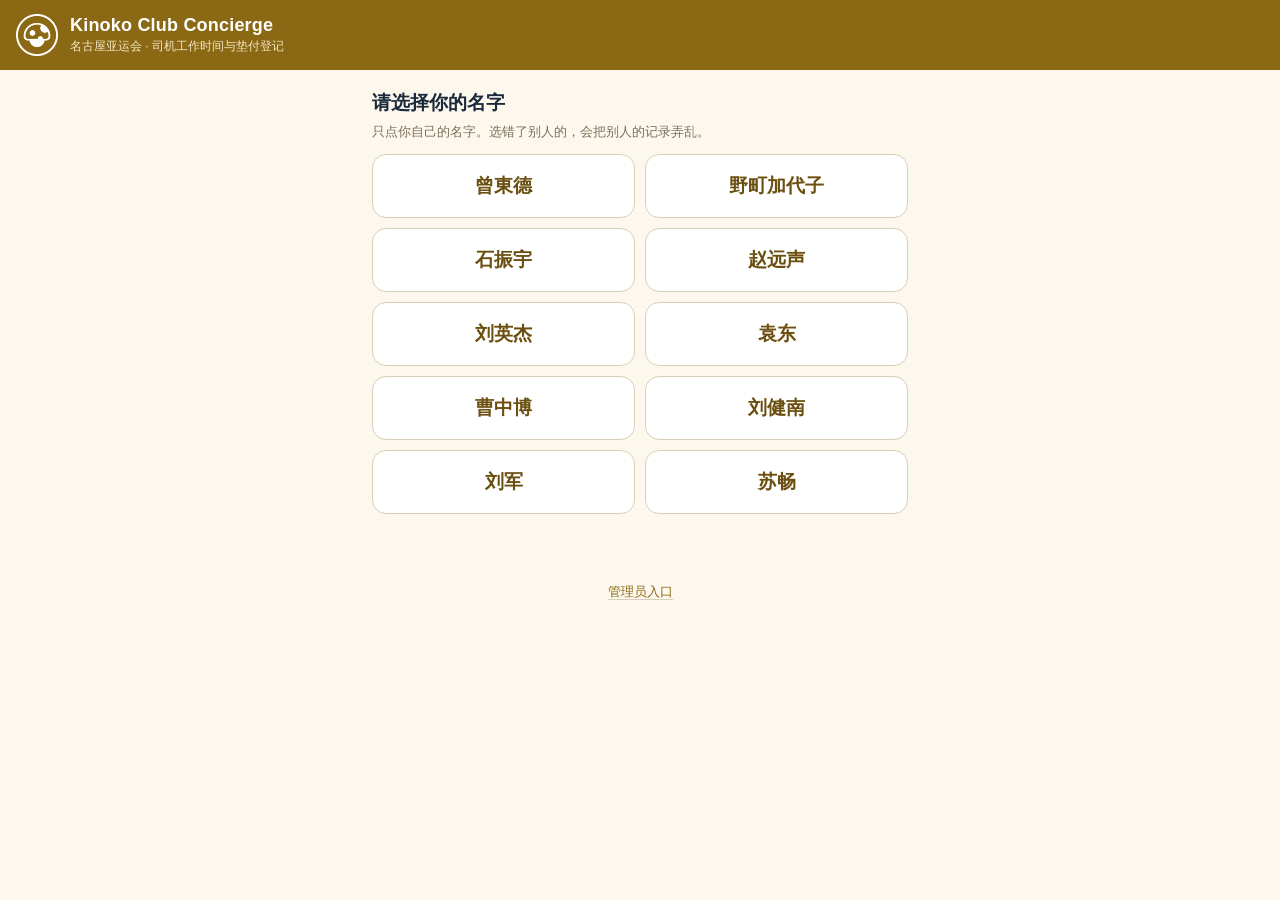
<file: driver-log/index.html>
<!doctype html>
<html lang="zh-CN">
<head>
<meta charset="utf-8">
<meta name="viewport" content="width=device-width,initial-scale=1,viewport-fit=cover">
<meta name="theme-color" content="#8B6914">
<meta name="referrer" content="no-referrer">
<meta name="robots" content="noindex,nofollow">
<link rel="icon" href="./logo-gold.png">
<link rel="apple-touch-icon" href="./logo-gold.png">
<title>Kinoko Club Concierge · 司机工作时间与垫付登记</title>
<link rel="stylesheet" href="./app.css?v=1790960239">
<script src="./app.js?v=1790988371" defer></script>
</head>
<body>
<header class="top"><img class="logo" src="./logo-white.png" alt=""><div class="ttl"><b>Kinoko Club Concierge</b><small>名古屋亚运会 · 司机工作时间与垫付登记</small></div></header>
<main id="app"><p class="center muted">加载中…</p></main>
<div id="toast" class="toast" hidden></div>
</body>
</html>
</file>
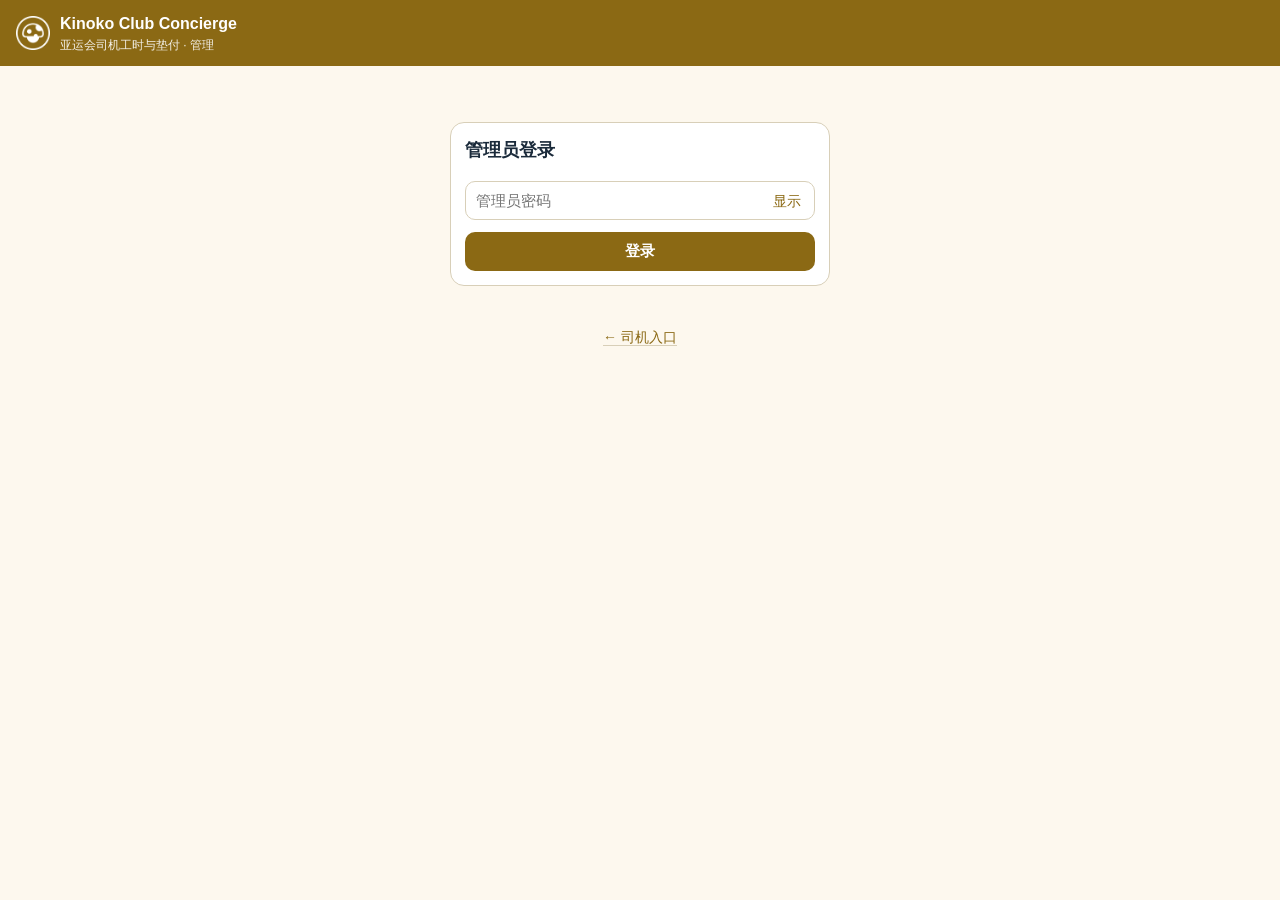
<file: driver-log/admin-pc.html>
<!doctype html>
<html lang="zh-CN"><head><meta charset="utf-8"><meta name="viewport" content="width=device-width,initial-scale=1"><meta name="robots" content="noindex,nofollow">
<title>Kinoko Club Concierge · 管理</title>
<link rel="icon" href="logo-gold.png">
<style>
:root{--ink:#1a2a3a;--gold:#8B6914;--dark:#6b4f10;--line:#d8cfb8;--bg:#FDF8EE;--soft:#efe3cc;--bad:#c0392b;--ok:#2e7d4f}
*{box-sizing:border-box}body{margin:0;background:var(--bg);color:var(--ink);font:15px/1.5 -apple-system,"PingFang SC","Microsoft YaHei",sans-serif}
header{background:var(--gold);color:#fff;padding:12px 18px 12px 16px;display:flex;align-items:center;gap:10px;position:sticky;top:0;z-index:5}
header img{width:34px;height:34px}header b{font-size:16px}header small{display:block;opacity:.85;font-size:12px}header .sp{flex:1}
header .pill{display:inline-block;margin-right:6px;background:transparent;color:#fff;border:1px solid rgba(255,255,255,.65);border-radius:999px;padding:4px 12px;font-size:13px;line-height:1.4;text-decoration:none;margin-left:8px;cursor:pointer;white-space:nowrap}header .pill[hidden]{display:none}header .pill:active{background:rgba(255,255,255,.2)}header small{opacity:.9}
main{max-width:980px;margin:0 auto;padding:16px}
.card{background:#fff;border:1px solid var(--line);border-radius:14px;padding:14px;margin-bottom:12px}
button.btn{background:var(--gold);color:#fff;border:0;border-radius:10px;padding:10px 16px;font-size:15px;font-weight:600;cursor:pointer}
button.btn.ghost{background:#fff;color:var(--gold);border:1px solid var(--gold)}button.btn:disabled{opacity:.5}
button.sm{padding:5px 10px;font-size:13px;border-radius:8px;border:1px solid var(--line);background:#fff;cursor:pointer}
input{padding:10px;border:1px solid var(--line);border-radius:10px;font-size:15px;width:100%}
table{width:100%;border-collapse:collapse}th,td{padding:9px 8px;border-bottom:1px solid #eee;text-align:left;vertical-align:top;font-size:14px}
th{background:var(--soft);font-size:13px}tr.click{cursor:pointer}tr.tot td{background:var(--soft);border-top:2px solid var(--line)}table.ov td{padding:9px 6px}main{overflow-x:hidden}tr.click:hover{background:#faf3e3}
.tag{display:inline-block;padding:2px 9px;border-radius:999px;font-size:12px;background:var(--soft);color:var(--dark)}
.tag.ok{background:#e3f3e9;color:var(--ok)}.tag.bad{background:#fbe5e1;color:var(--bad)}.tag.warn{background:#fbeee0;color:#b26a1b}
.muted{color:#7a7a7a;font-size:13px}.row{display:flex;gap:8px;flex-wrap:wrap;align-items:center}
.thumbs{display:flex;gap:8px;flex-wrap:wrap}.thumbs a{display:block;border:1px solid var(--line);border-radius:8px;padding:2px;background:#fff}
.thumbs img{height:90px;display:block;border-radius:6px}
#toast{position:fixed;left:50%;bottom:28px;transform:translateX(-50%);background:#6b4f10;color:#fdf8ee;padding:9px 18px;border-radius:999px;font-size:14px;box-shadow:0 6px 18px rgba(60,40,5,.28);display:none;z-index:9}
#view{position:fixed;inset:0;background:rgba(0,0,0,.85);display:none;z-index:10;align-items:center;justify-content:center;padding:16px}#view img{max-width:100%;max-height:100%}
@media(max-width:640px){th:nth-child(n+5),td:nth-child(n+5){display:none}}
</style></head><body>
<header><img src="logo-white.png" alt=""><div><b>Kinoko Club Concierge</b><small>亚运会司机工时与垫付 · 管理</small></div><span class="sp"></span><button id="out" class="pill" hidden>退出</button></header>
<main id="app"></main><div id="toast"></div><div id="view"><img alt=""></div>
<script>
const API='https://cola-dispatch.marswave-543.workers.dev/app-b619b1/';
const $=(q,r=document)=>r.querySelector(q);let tok=sessionStorage.getItem('kd-admin'),data=null;
const esc=s=>String(s??'').replace(/[&<>"]/g,c=>({'&':'&amp;','<':'&lt;','>':'&gt;','"':'&quot;'}[c]));
const toast=m=>{const t=$('#toast');t.textContent=m;t.style.display='block';clearTimeout(t._t);t._t=setTimeout(()=>t.style.display='none',2800)};
async function api(p,o={}){const r=await fetch(API+p.replace(/^\//,''),{...o,headers:{...(o.headers||{}),...(tok?{Authorization:'Bearer '+tok}:{})}});
 if(o.raw){if(!r.ok)throw new Error('下载失败 '+r.status);return r}
 const j=await r.json().catch(()=>({}));if(!r.ok||j.ok===false){if(r.status===401&&tok){sessionStorage.removeItem('kd-admin');tok=null}throw new Error(j.error||('错误 '+r.status))}return j}
const hm=m=>m==null?'--':`${Math.floor(m/60)}小时${m%60}分钟`;
const fmt=iso=>{if(!iso)return'';const d=new Date(new Date(iso).getTime()+9*36e5);return `${d.getUTCMonth()+1}月${d.getUTCDate()}日 ${String(d.getUTCHours()).padStart(2,'0')}:${String(d.getUTCMinutes()).padStart(2,'0')}`};
const wk='日一二三四五六',lab=d=>{const x=new Date(d+'T00:00:00Z');return `${x.getUTCMonth()+1}月${x.getUTCDate()}日 周${wk[x.getUTCDay()]}`};
function loginView(msg){$('#out').hidden=true;$('#app').innerHTML=`<div class="card" style="max-width:380px;margin:40px auto"><h3 style="margin-top:0">管理员登录</h3><p class="muted">${esc(msg||'')}</p><div style="position:relative"><input id="pw" type="password" placeholder="管理员密码" autocomplete="off" autocapitalize="none" autocorrect="off" spellcheck="false" style="padding-right:64px"><button type="button" id="eye" style="position:absolute;right:6px;top:6px;border:0;background:none;color:#8B6914;font-size:14px;padding:6px 8px">显示</button></div><div style="height:12px"></div><button class="btn" id="go" style="width:100%">登录</button></div><p style="text-align:center;margin:18px 0"><a href="./" style="color:#8B6914;font-size:14px;text-decoration:none;border-bottom:1px solid #d8cfb8">← 司机入口</a></p>`;
 const go=async()=>{const b=$('#go');b.disabled=true;b.textContent='登录中，请稍候…';try{const r=await api('/api/login',{method:'POST',headers:{'Content-Type':'application/json'},body:JSON.stringify({password:PW.trim()})});tok=r.token;sessionStorage.setItem('kd-admin',tok);$('#app').innerHTML='<div class="card" style="max-width:380px;margin:40px auto"><p>登录成功，正在加载数据…</p></div>';home()}catch(e){b.disabled=false;b.textContent='登录';toast(e.message+'（已输入 '+PW.trim().length+' 位）')}};
 let PW='',shown=false;const pw=$('#pw'),DOT='●';
const paint=c=>{pw.value=shown?PW:DOT.repeat(PW.length);if(c!=null)try{pw.setSelectionRange(c,c)}catch(_){}};
let comp=false;pw.addEventListener('compositionstart',()=>comp=true);pw.addEventListener('compositionend',()=>{comp=false;sync()});
const DESK=true;
if(DESK){pw.type='password';pw.removeAttribute('inputmode');pw.autocomplete='current-password'}
function sync(){if(DESK){PW=pw.value;return}if(comp)return;const cur=pw.value,c=pw.selectionStart??cur.length;
 if(shown){PW=cur;return}
 const k=[...cur.slice(0,c)].filter(x=>x!==DOT).length,typed=[...cur.slice(0,c)].filter(x=>x!==DOT).join(''),rest=[...cur.slice(c)].filter(x=>x!==DOT).join('');
 const r=PW.length+typed.length-cur.length,pos=c-typed.length;
 PW=PW.slice(0,Math.max(0,pos))+typed+rest+PW.slice(Math.max(0,pos)+Math.max(0,r));
 paint(pos+typed.length)}
pw.addEventListener('input',sync);
$('#eye').onpointerdown=e=>e.preventDefault();$('#eye').onclick=()=>{shown=!shown;if(DESK){pw.type=shown?'text':'password'}else paint(PW.length);$('#eye').textContent=shown?'隐藏':'显示'};$('#go').onclick=go;$('#pw').onkeydown=e=>e.key==='Enter'&&go()}
async function home(){
 if(!tok)return loginView();$('#out').hidden=false;
 try{data=await api('/api/admin/overview')}catch(e){return loginView(e.message)}
 const ds=data.drivers.filter(d=>d.id!=='driver-99'||location.hash.includes('test'));
 const sub=ds.filter(d=>d.submittedAt).length;
 $('#app').innerHTML=`<div class="card"><div style="display:flex;align-items:center;justify-content:space-between;gap:8px;margin-bottom:10px"><b style="font-size:17px">提交进度：${sub} / ${ds.length} 人已提交</b><span style="display:flex;gap:6px"><button id="pins" style="border:1px solid var(--gold);background:#fff;color:var(--gold);border-radius:999px;padding:4px 14px;font-size:13px;cursor:pointer;white-space:nowrap">司机密码</button><button id="refresh" style="border:1px solid var(--gold);background:#fff;color:var(--gold);border-radius:999px;padding:4px 14px;font-size:13px;cursor:pointer;white-space:nowrap">刷新</button></span></div><div class="row">
  <button class="btn ghost" id="csv">导出工时明细</button><button class="btn ghost" id="csv2">导出垫付明细</button><button class="btn" id="zip">下载全部原件 (ZIP)</button></div><div class="muted" id="zipmsg" style="margin-top:6px">原件按“司机名/工作签字表”“司机名/垫付票据”分文件夹。</div></div>
 <div class="card" style="padding:0;overflow:auto"><table class="ov"><tr><th>司机</th><th>提交</th><th>累计超时</th><th>累计垫付金额</th></tr>
 ${ds.map(d=>`<tr class="click" data-id="${d.id}"><td><b>${esc(d.name)}</b><div class="muted">${esc(d.group)}</div></td><td>${d.submittedAt?`<span class="tag ok">已提交</span>`:'<span class="tag warn">未提交</span>'}</td>
  <td>${hm(d.overtimeMinutes)}</td>
  <td>¥${d.amountYen.toLocaleString()}<div class="muted">${d.expenseCount} 笔</div></td></tr>`).join('')}
 <tr class="tot"><td><b>总计</b></td><td>${sub} / ${ds.length}</td><td><b>${hm(ds.reduce((s,d)=>s+d.overtimeMinutes,0))}</b></td><td><b>¥${ds.reduce((s,d)=>s+d.amountYen,0).toLocaleString()}</b><div class="muted">${ds.reduce((s,d)=>s+d.expenseCount,0)} 笔</div></td></tr></table></div>`;
 document.querySelectorAll('tr.click').forEach(r=>r.onclick=()=>detail(r.dataset.id));

 const stz={draft:'已填写',needs_fix:'退回修改',approved:'已确认'};
 const cell=v=>{let s=v==null?'':String(v);if(/^[\s]*[=+\-@]/.test(s))s="'"+s;return '"'+s.replace(/"/g,'""')+'"'};
 const dl=(rows,name)=>save(new Blob(['\uFEFF'+rows.map(r=>r.map(cell).join(',')).join('\r\n')+'\r\n'],{type:'text/csv;charset=utf-8'}),name);
 const cmp=(x,y)=>x.driverId===y.driverId?x.date.localeCompare(y.date):x.driverId.localeCompare(y.driverId);
 const real=r=>r.driverId!=='driver-99'||location.hash.includes('test');
 $('#csv').onclick=async()=>{try{const r=(await api('/api/entries')).records.filter(real);
  const head=['日期','出库时间','归库时间','是否跨天','工作时长','超时时长','工作分钟数','超时分钟数','备注','核对状态','信息是否完整'];
  const sheets=ds.map(d=>{const L=r.filter(e=>e.driverId===d.id).sort((x,y)=>x.date.localeCompare(y.date));
   const rows=L.map(e=>[lab(e.date),e.startTime||'',e.endTime||'',e.nextDay?'是':'否',e.minutes==null?'':hm(e.minutes),e.overtimeMinutes==null?'':hm(e.overtimeMinutes),e.minutes==null?'':e.minutes,e.overtimeMinutes==null?'':e.overtimeMinutes,e.note,stz[e.status]||e.status,(!e.startTime&&!e.endTime&&/^休息/.test(e.note||''))?'休息（无需填写）':e.incomplete?'缺'+(e.missing||[]).map(m=>m==='startTime'?'出库时间':'归库时间').join('、'):'完整']);
   const tm=L.reduce((s,e)=>s+(e.minutes||0),0),to=L.reduce((s,e)=>s+(e.overtimeMinutes||0),0);
   return{name:d.name,head,rows,total:['合计（'+L.length+' 天）','','','',hm(tm),hm(to),tm,to,'','','']}});
  save(buildXlsx(sheets),'司机工时明细.xlsx')}catch(e){toast(e.message)}};
 $('#csv2').onclick=async()=>{try{const r=(await api('/api/expenses')).records.filter(real);
  const head=['发生日期','费用类型','用途/地点','垫付金额（日元）','备注','票据张数','票据文件名','核对状态','票据是否齐全'];
  const sheets=ds.map(d=>{const L=r.filter(e=>e.driverId===d.id).sort((x,y)=>x.date.localeCompare(y.date));
   const rows=L.map(x=>[lab(x.date),x.category,x.description,x.amountYen,x.note,(x.attachments||[]).length,(x.attachments||[]).map(f=>f.name).join('；'),stz[x.status]||x.status,x.incomplete?'缺票据':'齐全']);
   return{name:d.name,head,rows,total:['合计（'+L.length+' 笔）','','',L.reduce((s,x)=>s+x.amountYen,0),'',L.reduce((s,x)=>s+(x.attachments||[]).length,0),'','',''],yenCols:[3]}});
  save(buildXlsx(sheets),'司机垫付明细.xlsx')}catch(e){toast(e.message)}};
 $('#refresh').onclick=()=>home();$('#pins').onclick=pinsView;
 $('#zip').onclick=makeZip}
function save(blob,name){const a=document.createElement('a');a.href=URL.createObjectURL(blob);a.download=name;a.click();setTimeout(()=>URL.revokeObjectURL(a.href),4000)}
async function blobUrl(id){const r=await api('/api/files/'+id,{raw:true});return URL.createObjectURL(await r.blob())}
async function pinsView(){
 $('#app').innerHTML='<p class="muted">加载中…</p>';
 let r;try{r=await api('/api/admin/pins')}catch(e){toast(e.message);return home()}
 const list=r.pins.filter(p=>p.id!=='driver-99'||location.hash.includes('test'));
 $('#app').innerHTML=`<div class="row" style="margin-bottom:10px"><button class="sm" id="back">← 返回</button><b style="font-size:18px">司机密码</b></div><div class="card"><div class="muted" style="margin-bottom:6px">司机选自己名字后，要输入下面对应的 4 位数字。请单独告诉每位司机，不要发群里。</div><table><tr><th>司机</th><th>密码</th><th></th></tr>${list.map(p=>`<tr><td><b>${esc(p.name)}</b><div class="muted">${esc(p.group)}</div></td><td style="font-size:20px;letter-spacing:3px;font-weight:700" data-pin="${p.id}">${esc(p.pin||'')}</td><td><button class="sm" data-rp="${p.id}">换一个</button></td></tr>`).join('')}</table></div>`;
 $('#back').onclick=home;
 document.querySelectorAll('[data-rp]').forEach(b=>b.onclick=async()=>{if(!confirm('换一个新密码？该司机旧密码立即作废（已登录的手机不受影响）。'))return;try{const x=await api('/api/admin/pins/reset',{method:'POST',headers:{'Content-Type':'application/json'},body:JSON.stringify({driverId:b.dataset.rp})});document.querySelector(`[data-pin="${b.dataset.rp}"]`).textContent=x.pin;toast('已更换')}catch(e){toast(e.message)}})}
async function detail(id){
 const d=data.drivers.find(x=>x.id===id);$('#app').innerHTML='<p class="muted">加载中…</p>';
 const [en,ex,sh]=await Promise.all([api('/api/entries'),api('/api/expenses'),api('/api/sheets?driverId='+id)]);
 const E=new Map(en.records.filter(r=>r.driverId===id).map(r=>[r.date,r])),X=ex.records.filter(r=>r.driverId===id).sort((a,b)=>a.date.localeCompare(b.date));
 $('#app').innerHTML=`<div class="row" style="margin-bottom:10px"><button class="sm" id="back">← 返回</button><b style="font-size:18px">${esc(d.name)}</b>${d.submittedAt?`<span class="tag ok">已提交 ${fmt(d.submittedAt)}</span>`:'<span class="tag warn">未提交</span>'}${d.submittedAt?'<button class="sm" id="rst" style="margin-left:auto">重置提交（允许司机修改）</button>':''}</div>
 <div class="card"><b>每日工时</b><div class="muted">累计 ${hm(d.minutes)} · 超时 ${hm(d.overtimeMinutes)}</div><table><tr><th>日期</th><th>出库 → 归库</th><th>状态</th></tr>
 ${data.days.map(day=>{const e=E.get(day);return e?`<tr><td>${lab(day)}</td><td>${e.startTime||'--'} → ${e.endTime||'--'}${e.nextDay?'（次日）':''}<div class="muted">${e.minutes==null?'':hm(e.minutes)}${e.overtimeMinutes?' · 超时 '+hm(e.overtimeMinutes):''}</div>${e.note?`<div class="muted">${esc(e.note)}</div>`:''}</td>
  <td>${e.status==='needs_fix'?'<span class="tag bad">已退回</span>':e.status==='approved'?'<span class="tag ok">已确认</span>':''}<div class="muted">${esc(e.reviewComment)}</div>
  ${e.status!=='approved'?`<button class="sm" data-rv="entry:${e.id}:needs_fix">退回修改</button> `:''}${e.status!=='approved'&&e.startTime&&e.endTime?`<button class="sm" data-rv="entry:${e.id}:approved">确认</button>`:''}</td></tr>`
  :`<tr><td>${lab(day)}</td><td colspan="2" class="muted">未填</td></tr>`}).join('')}</table></div>
 <div class="card"><b>工时签字凭证照片（${sh.sheets.length} 张）</b><div class="thumbs" id="sheets" style="margin-top:8px"></div></div>
 <div class="card"><b>垫付明细（${X.length} 笔 · ¥${X.reduce((a,x)=>a+x.amountYen,0).toLocaleString()}）</b>
 ${X.length?X.map(x=>`<div style="padding:10px 0;border-top:1px solid #eee"><div class="row"><b>¥${x.amountYen.toLocaleString()}</b><span>${esc(x.category)}</span><span class="muted">${lab(x.date)} · ${esc(x.description)}</span>
  ${x.incomplete?'<span class="tag warn">缺票据</span>':''}${x.status==='needs_fix'?'<span class="tag bad">已退回</span>':''}${x.status==='approved'?'<span class="tag ok">已确认</span>':''}
  ${x.status!=='approved'?`<button class="sm" data-rv="expense:${x.id}:needs_fix">退回修改</button>`:''}${x.status!=='approved'&&!x.incomplete?`<button class="sm" data-rv="expense:${x.id}:approved">确认</button>`:''}</div>
  <div class="muted">${esc(x.reviewComment)}</div><div class="thumbs" data-x="${x.id}" style="margin-top:6px"></div></div>`).join(''):'<p class="muted">没有垫付记录</p>'}</div>`;
 $('#back').onclick=home;if($('#rst'))$('#rst').onclick=async()=>{if(!confirm('重置后，'+d.name+' 的“已提交”状态会取消，可以重新修改并再次提交。确定吗？'))return;try{await api('/api/admin/submissions/reset',{method:'POST',headers:{'Content-Type':'application/json'},body:JSON.stringify({driverId:id})});toast('已重置');await home();detail(id)}catch(e){toast(e.message)}};
 sh.sheets.forEach(async f=>{try{const u=await blobUrl(f.id);$('#sheets').insertAdjacentHTML('beforeend',`<a href="#" data-u="${u}"><img src="${u}"></a>`)}catch{}});
 X.forEach(x=>x.attachments.forEach(async f=>{try{const u=await blobUrl(f.id);$(`[data-x="${x.id}"]`).insertAdjacentHTML('beforeend',`<a href="#" data-u="${u}"><img src="${u}"></a>`)}catch{}}));
 document.onclick=e=>{const a=e.target.closest('a[data-u]');if(a){e.preventDefault();$('#view img').src=a.dataset.u;$('#view').style.display='flex'}};
 document.querySelectorAll('[data-rv]').forEach(b=>b.onclick=async()=>{const [type,rid,status]=b.dataset.rv.split(':');let comment='';
  if(status==='needs_fix'){comment=prompt('退回原因（司机会看到）：');if(!comment)return}
  try{await api('/api/review',{method:'POST',headers:{'Content-Type':'application/json'},body:JSON.stringify({type,id:rid,status,comment})});toast('已处理');await home();detail(id)}catch(e){toast(e.message)}})}
$('#view').onclick=()=>$('#view').style.display='none';
// ---- 本地打包 ZIP（不压缩，按司机名分文件夹）----
const CRC=(()=>{const t=new Uint32Array(256);for(let n=0;n<256;n++){let c=n;for(let k=0;k<8;k++)c=c&1?0xEDB88320^(c>>>1):c>>>1;t[n]=c>>>0}return t})();
const crc32=b=>{let c=~0;for(let i=0;i<b.length;i++)c=CRC[(c^b[i])&255]^(c>>>8);return(~c)>>>0};

function buildXlsx(sheets){
 const X=s=>String(s==null?'':s).replace(/[&<>"]/g,c=>({'&':'&amp;','<':'&lt;','>':'&gt;','"':'&quot;'}[c])).replace(/[\x00-\x08\x0b\x0c\x0e-\x1f]/g,'');
 const col=i=>{let s='';i++;while(i>0){const m=(i-1)%26;s=String.fromCharCode(65+m)+s;i=Math.floor((i-1)/26)}return s};
 const cell=(v,r,c,st)=>{const ref=col(c)+(r+1);if(typeof v==='number')return `<c r="${ref}" s="${st}"><v>${v}</v></c>`;return `<c r="${ref}" s="${st}" t="inlineStr"><is><t xml:space="preserve">${X(v)}</t></is></c>`};
 const names=[];const files=[];
 const used=new Set();
 sheets.forEach((sh,k)=>{let nm=sh.name.replace(/[\[\]:*?\/\\]/g,'').slice(0,31)||('Sheet'+(k+1));while(used.has(nm))nm=nm.slice(0,28)+'_'+k;used.add(nm);names.push(nm);
  const n=sh.head.length;const widths=sh.head.map((h,i)=>{let w=Math.max(h.length*2.2,10);for(const r of sh.rows.concat([sh.total]))w=Math.max(w,Math.min(40,String(r[i]==null?'':r[i]).length*1.9+2));return Math.round(w)});
  let rows=`<row r="1" ht="24" customHeight="1">${sh.head.map((h,c)=>cell(h,0,c,1)).join('')}</row>`;
  sh.rows.forEach((r,ri)=>{rows+=`<row r="${ri+2}">${r.map((v,c)=>cell(v,ri+1,c,(sh.yenCols||[]).includes(c)?3:0)).join('')}</row>`});
  const tr=sh.rows.length+2;rows+=`<row r="${tr}">${sh.total.map((v,c)=>cell(v,tr-1,c,(sh.yenCols||[]).includes(c)?4:2)).join('')}</row>`;
  const xml=`<?xml version="1.0" encoding="UTF-8" standalone="yes"?><worksheet xmlns="http://schemas.openxmlformats.org/spreadsheetml/2006/main"><sheetViews><sheetView workbookViewId="0"${k===0?' tabSelected="1"':''}><pane ySplit="1" topLeftCell="A2" activePane="bottomLeft" state="frozen"/></sheetView></sheetViews><sheetFormatPr defaultRowHeight="20"/><cols>${widths.map((w,i)=>`<col min="${i+1}" max="${i+1}" width="${w}" customWidth="1"/>`).join('')}</cols><sheetData>${rows}</sheetData></worksheet>`;
  files.push({name:`xl/worksheets/sheet${k+1}.xml`,data:new TextEncoder().encode(xml)})});
 const E=s=>new TextEncoder().encode(s);const H='<?xml version="1.0" encoding="UTF-8" standalone="yes"?>';
 const ns='http://schemas.openxmlformats.org/spreadsheetml/2006/main',rn='http://schemas.openxmlformats.org/officeDocument/2006/relationships';
 const bd='<border><left style="thin"><color rgb="FFBFBFBF"/></left><right style="thin"><color rgb="FFBFBFBF"/></right><top style="thin"><color rgb="FFBFBFBF"/></top><bottom style="thin"><color rgb="FFBFBFBF"/></bottom><diagonal/></border>';
 const al='<alignment horizontal="center" vertical="center" wrapText="1"/>';
 const styles=`${H}<styleSheet xmlns="${ns}"><numFmts count="1"><numFmt numFmtId="164" formatCode="&quot;¥&quot;#,##0"/></numFmts><fonts count="3"><font><sz val="11"/><name val="微软雅黑"/></font><font><b/><sz val="11"/><color rgb="FFFFFFFF"/><name val="微软雅黑"/></font><font><b/><sz val="11"/><name val="微软雅黑"/></font></fonts><fills count="4"><fill><patternFill patternType="none"/></fill><fill><patternFill patternType="gray125"/></fill><fill><patternFill patternType="solid"><fgColor rgb="FF4472C4"/><bgColor indexed="64"/></patternFill></fill><fill><patternFill patternType="solid"><fgColor rgb="FFD9E2F3"/><bgColor indexed="64"/></patternFill></fill></fills><borders count="2"><border><left/><right/><top/><bottom/><diagonal/></border>${bd}</borders><cellStyleXfs count="1"><xf numFmtId="0" fontId="0" fillId="0" borderId="0"/></cellStyleXfs><cellXfs count="5"><xf numFmtId="0" fontId="0" fillId="0" borderId="1" xfId="0" applyBorder="1" applyAlignment="1">${al}</xf><xf numFmtId="0" fontId="1" fillId="2" borderId="1" xfId="0" applyFont="1" applyFill="1" applyBorder="1" applyAlignment="1">${al}</xf><xf numFmtId="0" fontId="2" fillId="3" borderId="1" xfId="0" applyFont="1" applyFill="1" applyBorder="1" applyAlignment="1">${al}</xf><xf numFmtId="164" fontId="0" fillId="0" borderId="1" xfId="0" applyNumberFormat="1" applyBorder="1" applyAlignment="1">${al}</xf><xf numFmtId="164" fontId="2" fillId="3" borderId="1" xfId="0" applyNumberFormat="1" applyFont="1" applyFill="1" applyBorder="1" applyAlignment="1">${al}</xf></cellXfs></styleSheet>`;
 files.push({name:'[Content_Types].xml',data:E(`${H}<Types xmlns="http://schemas.openxmlformats.org/package/2006/content-types"><Default Extension="rels" ContentType="application/vnd.openxmlformats-package.relationships+xml"/><Default Extension="xml" ContentType="application/xml"/><Override PartName="/xl/workbook.xml" ContentType="application/vnd.openxmlformats-officedocument.spreadsheetml.sheet.main+xml"/><Override PartName="/xl/styles.xml" ContentType="application/vnd.openxmlformats-officedocument.spreadsheetml.styles+xml"/>${names.map((_,i)=>`<Override PartName="/xl/worksheets/sheet${i+1}.xml" ContentType="application/vnd.openxmlformats-officedocument.spreadsheetml.worksheet+xml"/>`).join('')}</Types>`)});
 files.push({name:'_rels/.rels',data:E(`${H}<Relationships xmlns="http://schemas.openxmlformats.org/package/2006/relationships"><Relationship Id="rId1" Type="${rn}/officeDocument" Target="xl/workbook.xml"/></Relationships>`)});
 files.push({name:'xl/workbook.xml',data:E(`${H}<workbook xmlns="${ns}" xmlns:r="${rn}"><sheets>${names.map((n,i)=>`<sheet name="${X(n)}" sheetId="${i+1}" r:id="rId${i+1}"/>`).join('')}</sheets></workbook>`)});
 files.push({name:'xl/_rels/workbook.xml.rels',data:E(`${H}<Relationships xmlns="http://schemas.openxmlformats.org/package/2006/relationships">${names.map((_,i)=>`<Relationship Id="rId${i+1}" Type="${rn}/worksheet" Target="worksheets/sheet${i+1}.xml"/>`).join('')}<Relationship Id="rId${names.length+1}" Type="${rn}/styles" Target="styles.xml"/></Relationships>`)});
 files.push({name:'xl/styles.xml',data:E(styles)});
 const z=buildZip(files);return z instanceof Blob?new Blob([z],{type:'application/vnd.openxmlformats-officedocument.spreadsheetml.sheet'}):z}
function buildZip(files){const enc=new TextEncoder(),parts=[],cen=[];let off=0;
 for(const f of files){const nm=enc.encode(f.name),crc=crc32(f.data),sz=f.data.length;
  const lh=new DataView(new ArrayBuffer(30));lh.setUint32(0,0x04034b50,true);lh.setUint16(4,20,true);lh.setUint16(6,0x0800,true);lh.setUint32(14,crc,true);lh.setUint32(18,sz,true);lh.setUint32(22,sz,true);lh.setUint16(26,nm.length,true);
  parts.push(lh.buffer,nm,f.data);
  const ch=new DataView(new ArrayBuffer(46));ch.setUint32(0,0x02014b50,true);ch.setUint16(4,20,true);ch.setUint16(6,20,true);ch.setUint16(8,0x0800,true);ch.setUint32(16,crc,true);ch.setUint32(20,sz,true);ch.setUint32(24,sz,true);ch.setUint16(28,nm.length,true);ch.setUint32(42,off,true);
  cen.push(ch.buffer,nm);off+=30+nm.length+sz}
 let cs=0;for(const c of cen)cs+=c.byteLength;const end=new DataView(new ArrayBuffer(22));end.setUint32(0,0x06054b50,true);end.setUint16(8,files.length,true);end.setUint16(10,files.length,true);end.setUint32(12,cs,true);end.setUint32(16,off,true);
 return new Blob([...parts,...cen,end.buffer],{type:'application/zip'})}
const extOf=t=>({'image/jpeg':'jpg','image/png':'png','image/webp':'webp','image/heic':'heic','application/pdf':'pdf'}[t]||'bin');
async function makeZip(){const m=$('#zipmsg'),b=$('#zip');b.disabled=true;
 try{const [en,ex,sh]=await Promise.all([api('/api/entries'),api('/api/expenses'),api('/api/sheets')]);
  const jobs=[];const names=new Map(data.drivers.map(d=>[d.id,d.name]));
  const cnt={};const nextN=k=>(cnt[k]=(cnt[k]||0)+1).toString().padStart(2,'0');
  sh.sheets.forEach(f=>jobs.push({id:f.id,dir:`${f.driverName}/工作签字表`,base:`签字表`,key:f.driverId+'s'}));
  ex.records.forEach(x=>x.attachments.forEach(a=>jobs.push({id:a.id,dir:`${x.driverName}/垫付票据`,base:`${x.date}_${x.category}`,key:x.driverId+x.date+x.category})));
  const files=[];let i=0;
  for(const j of jobs){m.textContent=`正在打包 ${++i} / ${jobs.length} …`;const r=await api('/api/files/'+j.id,{raw:true});const ct=r.headers.get('Content-Type');const data=new Uint8Array(await r.arrayBuffer());
   files.push({name:`${j.dir}/${j.base}_${nextN(j.key)}.${extOf(ct)}`,data})}
  if(!files.length){m.textContent='目前还没有任何原件可下载。';b.disabled=false;return}
  save(buildZip(files),'亚运会司机原件.zip');m.textContent=`已打包 ${files.length} 个文件。`}
 catch(e){m.textContent='打包失败：'+e.message}b.disabled=false}
$('#out').onclick=()=>{sessionStorage.removeItem('kd-admin');tok=null;loginView()};
tok?home():loginView();
</script></body></html>
</file>
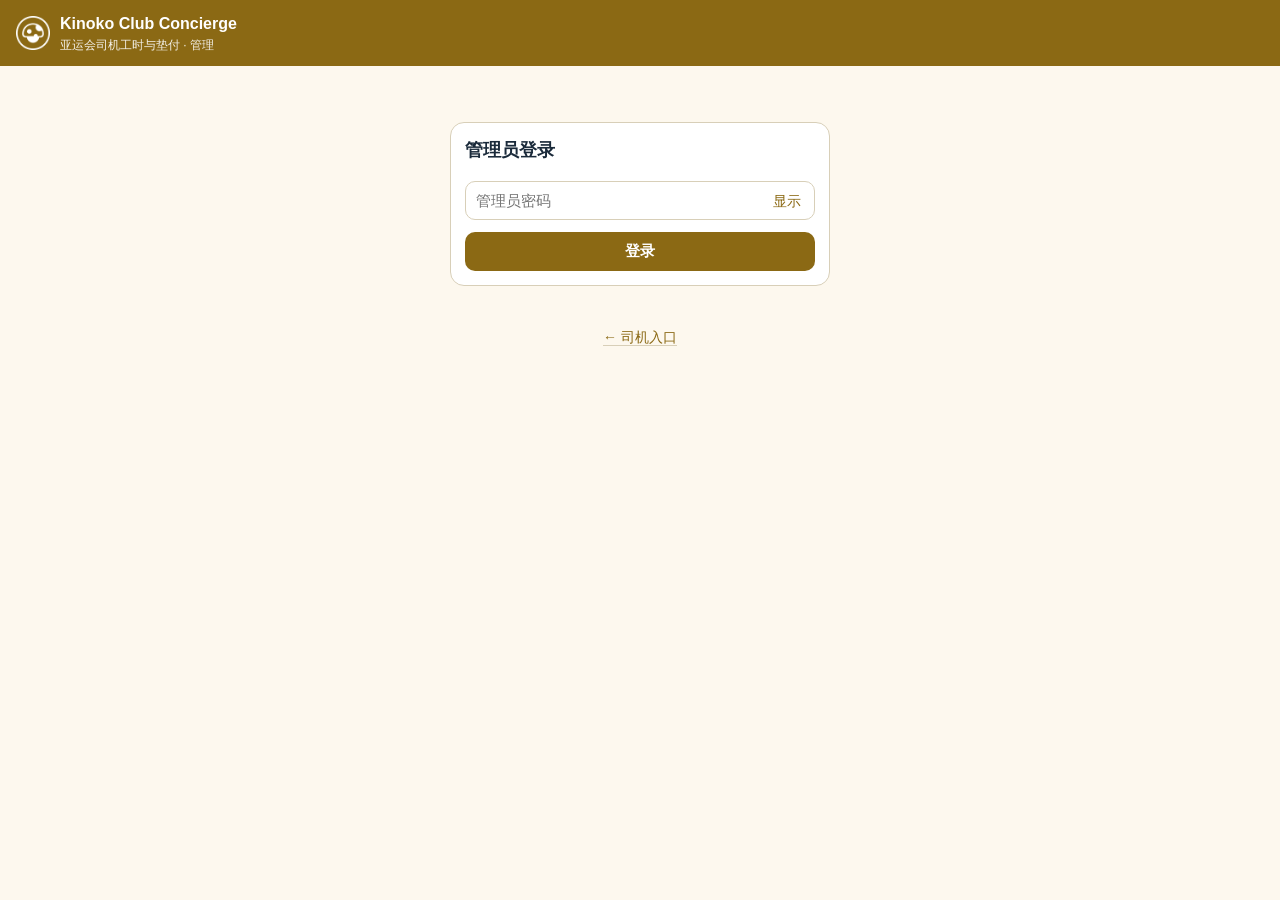
<file: driver-log/admin.html>
<!doctype html>
<html lang="zh-CN"><head><meta charset="utf-8"><meta name="viewport" content="width=device-width,initial-scale=1"><meta name="robots" content="noindex,nofollow">
<title>Kinoko Club Concierge · 管理</title>
<link rel="icon" href="logo-gold.png">
<style>
:root{--ink:#1a2a3a;--gold:#8B6914;--dark:#6b4f10;--line:#d8cfb8;--bg:#FDF8EE;--soft:#efe3cc;--bad:#c0392b;--ok:#2e7d4f}
*{box-sizing:border-box}body{margin:0;background:var(--bg);color:var(--ink);font:15px/1.5 -apple-system,"PingFang SC","Microsoft YaHei",sans-serif}
header{background:var(--gold);color:#fff;padding:12px 18px 12px 16px;display:flex;align-items:center;gap:10px;position:sticky;top:0;z-index:5}
header img{width:34px;height:34px}header b{font-size:16px}header small{display:block;opacity:.85;font-size:12px}header .sp{flex:1}
header .pill{display:inline-block;margin-right:6px;background:transparent;color:#fff;border:1px solid rgba(255,255,255,.65);border-radius:999px;padding:4px 12px;font-size:13px;line-height:1.4;text-decoration:none;margin-left:8px;cursor:pointer;white-space:nowrap}header .pill[hidden]{display:none}header .pill:active{background:rgba(255,255,255,.2)}header small{opacity:.9}
main{max-width:980px;margin:0 auto;padding:16px}
.card{background:#fff;border:1px solid var(--line);border-radius:14px;padding:14px;margin-bottom:12px}
button.btn{background:var(--gold);color:#fff;border:0;border-radius:10px;padding:10px 16px;font-size:15px;font-weight:600;cursor:pointer}
button.btn.ghost{background:#fff;color:var(--gold);border:1px solid var(--gold)}button.btn:disabled{opacity:.5}
button.sm{padding:5px 10px;font-size:13px;border-radius:8px;border:1px solid var(--line);background:#fff;cursor:pointer}
input{padding:10px;border:1px solid var(--line);border-radius:10px;font-size:15px;width:100%}
table{width:100%;border-collapse:collapse}th,td{padding:9px 8px;border-bottom:1px solid #eee;text-align:left;vertical-align:top;font-size:14px}
th{background:var(--soft);font-size:13px}tr.click{cursor:pointer}tr.tot td{background:var(--soft);border-top:2px solid var(--line)}table.ov td{padding:9px 6px}main{overflow-x:hidden}tr.click:hover{background:#faf3e3}
.tag{display:inline-block;padding:2px 9px;border-radius:999px;font-size:12px;background:var(--soft);color:var(--dark)}
.tag.ok{background:#e3f3e9;color:var(--ok)}.tag.bad{background:#fbe5e1;color:var(--bad)}.tag.warn{background:#fbeee0;color:#b26a1b}
.muted{color:#7a7a7a;font-size:13px}.row{display:flex;gap:8px;flex-wrap:wrap;align-items:center}
.thumbs{display:flex;gap:8px;flex-wrap:wrap}.thumbs a{display:block;border:1px solid var(--line);border-radius:8px;padding:2px;background:#fff}
.thumbs img{height:90px;display:block;border-radius:6px}
#toast{position:fixed;left:50%;bottom:28px;transform:translateX(-50%);background:#6b4f10;color:#fdf8ee;padding:9px 18px;border-radius:999px;font-size:14px;box-shadow:0 6px 18px rgba(60,40,5,.28);display:none;z-index:9}
#view{position:fixed;inset:0;background:rgba(0,0,0,.85);display:none;z-index:10;align-items:center;justify-content:center;padding:16px}#view img{max-width:100%;max-height:100%}
@media(max-width:640px){th:nth-child(n+5),td:nth-child(n+5){display:none}}
</style></head><body>
<header><img src="logo-white.png" alt=""><div><b>Kinoko Club Concierge</b><small>亚运会司机工时与垫付 · 管理</small></div><span class="sp"></span><button id="out" class="pill" hidden>退出</button></header>
<main id="app"></main><div id="toast"></div><div id="view"><img alt=""></div>
<script>
const API='https://cola-dispatch.marswave-543.workers.dev/app-b619b1/';
const $=(q,r=document)=>r.querySelector(q);let tok=sessionStorage.getItem('kd-admin'),data=null;
const esc=s=>String(s??'').replace(/[&<>"]/g,c=>({'&':'&amp;','<':'&lt;','>':'&gt;','"':'&quot;'}[c]));
const toast=m=>{const t=$('#toast');t.textContent=m;t.style.display='block';clearTimeout(t._t);t._t=setTimeout(()=>t.style.display='none',2800)};
async function api(p,o={}){const r=await fetch(API+p.replace(/^\//,''),{...o,headers:{...(o.headers||{}),...(tok?{Authorization:'Bearer '+tok}:{})}});
 if(o.raw){if(!r.ok)throw new Error('下载失败 '+r.status);return r}
 const j=await r.json().catch(()=>({}));if(!r.ok||j.ok===false){if(r.status===401&&tok){sessionStorage.removeItem('kd-admin');tok=null}throw new Error(j.error||('错误 '+r.status))}return j}
const hm=m=>m==null?'--':`${Math.floor(m/60)}小时${m%60}分钟`;
const fmt=iso=>{if(!iso)return'';const d=new Date(new Date(iso).getTime()+9*36e5);return `${d.getUTCMonth()+1}月${d.getUTCDate()}日 ${String(d.getUTCHours()).padStart(2,'0')}:${String(d.getUTCMinutes()).padStart(2,'0')}`};
const wk='日一二三四五六',lab=d=>{const x=new Date(d+'T00:00:00Z');return `${x.getUTCMonth()+1}月${x.getUTCDate()}日 周${wk[x.getUTCDay()]}`};
function loginView(msg){$('#out').hidden=true;$('#app').innerHTML=`<div class="card" style="max-width:380px;margin:40px auto"><h3 style="margin-top:0">管理员登录</h3><p class="muted">${esc(msg||'')}</p><div style="position:relative"><input id="pw" type="text" lang="en" inputmode="email" enterkeyhint="go" name="adm-code" placeholder="管理员密码" autocomplete="one-time-code" autocapitalize="none" autocorrect="off" spellcheck="false" style="padding-right:64px"><button type="button" id="eye" style="position:absolute;right:6px;top:6px;border:0;background:none;color:#8B6914;font-size:14px;padding:6px 8px">显示</button></div><div style="height:12px"></div><button class="btn" id="go" style="width:100%">登录</button></div><p style="text-align:center;margin:18px 0"><a href="./" style="color:#8B6914;font-size:14px;text-decoration:none;border-bottom:1px solid #d8cfb8">← 司机入口</a></p>`;
 const go=async()=>{const b=$('#go');b.disabled=true;b.textContent='登录中，请稍候…';try{const r=await api('/api/login',{method:'POST',headers:{'Content-Type':'application/json'},body:JSON.stringify({password:PW.trim()})});tok=r.token;sessionStorage.setItem('kd-admin',tok);$('#app').innerHTML='<div class="card" style="max-width:380px;margin:40px auto"><p>登录成功，正在加载数据…</p></div>';home()}catch(e){b.disabled=false;b.textContent='登录';toast(e.message+'（已输入 '+PW.trim().length+' 位）')}};
 let PW='',shown=false;const pw=$('#pw'),DOT='●';
const paint=c=>{pw.value=shown?PW:DOT.repeat(PW.length);if(c!=null)try{pw.setSelectionRange(c,c)}catch(_){}};
let comp=false;pw.addEventListener('compositionstart',()=>comp=true);pw.addEventListener('compositionend',()=>{comp=false;sync()});
const DESK=window.matchMedia('(pointer:fine)').matches&&!/Mobile|Android|iPhone|iPad/.test(navigator.userAgent);
if(DESK){pw.type='password';pw.removeAttribute('inputmode');pw.autocomplete='current-password'}
function sync(){if(DESK){PW=pw.value;return}if(comp)return;const cur=pw.value,c=pw.selectionStart??cur.length;
 if(shown){PW=cur;return}
 const k=[...cur.slice(0,c)].filter(x=>x!==DOT).length,typed=[...cur.slice(0,c)].filter(x=>x!==DOT).join(''),rest=[...cur.slice(c)].filter(x=>x!==DOT).join('');
 const r=PW.length+typed.length-cur.length,pos=c-typed.length;
 PW=PW.slice(0,Math.max(0,pos))+typed+rest+PW.slice(Math.max(0,pos)+Math.max(0,r));
 paint(pos+typed.length)}
pw.addEventListener('input',sync);
$('#eye').onpointerdown=e=>e.preventDefault();$('#eye').onclick=()=>{shown=!shown;if(DESK){pw.type=shown?'text':'password'}else paint(PW.length);$('#eye').textContent=shown?'隐藏':'显示'};$('#go').onclick=go;$('#pw').onkeydown=e=>e.key==='Enter'&&go()}
async function home(){
 if(!tok)return loginView();$('#out').hidden=false;
 try{data=await api('/api/admin/overview')}catch(e){return loginView(e.message)}
 const ds=data.drivers.filter(d=>d.id!=='driver-99'||location.hash.includes('test'));
 const sub=ds.filter(d=>d.submittedAt).length;
 $('#app').innerHTML=`<div class="card"><div style="display:flex;align-items:center;justify-content:space-between;gap:8px;margin-bottom:10px"><b style="font-size:17px">提交进度：${sub} / ${ds.length} 人已提交</b><span style="display:flex;gap:6px"><button id="pins" style="border:1px solid var(--gold);background:#fff;color:var(--gold);border-radius:999px;padding:4px 14px;font-size:13px;cursor:pointer;white-space:nowrap">司机密码</button><button id="refresh" style="border:1px solid var(--gold);background:#fff;color:var(--gold);border-radius:999px;padding:4px 14px;font-size:13px;cursor:pointer;white-space:nowrap">刷新</button></span></div><div class="row">
  <button class="btn ghost" id="csv">导出工时明细</button><button class="btn ghost" id="csv2">导出垫付明细</button><button class="btn" id="zip">下载全部原件 (ZIP)</button></div><div class="muted" id="zipmsg" style="margin-top:6px">原件按“司机名/工作签字表”“司机名/垫付票据”分文件夹。</div></div>
 <div class="card" style="padding:0;overflow:auto"><table class="ov"><tr><th>司机</th><th>提交</th><th>累计超时</th><th>累计垫付金额</th></tr>
 ${ds.map(d=>`<tr class="click" data-id="${d.id}"><td><b>${esc(d.name)}</b><div class="muted">${esc(d.group)}</div></td><td>${d.submittedAt?`<span class="tag ok">已提交</span>`:'<span class="tag warn">未提交</span>'}</td>
  <td>${hm(d.overtimeMinutes)}</td>
  <td>¥${d.amountYen.toLocaleString()}<div class="muted">${d.expenseCount} 笔</div></td></tr>`).join('')}
 <tr class="tot"><td><b>总计</b></td><td>${sub} / ${ds.length}</td><td><b>${hm(ds.reduce((s,d)=>s+d.overtimeMinutes,0))}</b></td><td><b>¥${ds.reduce((s,d)=>s+d.amountYen,0).toLocaleString()}</b><div class="muted">${ds.reduce((s,d)=>s+d.expenseCount,0)} 笔</div></td></tr></table></div>`;
 document.querySelectorAll('tr.click').forEach(r=>r.onclick=()=>detail(r.dataset.id));

 const stz={draft:'已填写',needs_fix:'退回修改',approved:'已确认'};
 const cell=v=>{let s=v==null?'':String(v);if(/^[\s]*[=+\-@]/.test(s))s="'"+s;return '"'+s.replace(/"/g,'""')+'"'};
 const dl=(rows,name)=>save(new Blob(['\uFEFF'+rows.map(r=>r.map(cell).join(',')).join('\r\n')+'\r\n'],{type:'text/csv;charset=utf-8'}),name);
 const cmp=(x,y)=>x.driverId===y.driverId?x.date.localeCompare(y.date):x.driverId.localeCompare(y.driverId);
 const real=r=>r.driverId!=='driver-99'||location.hash.includes('test');
 $('#csv').onclick=async()=>{try{const r=(await api('/api/entries')).records.filter(real);
  const head=['日期','出库时间','归库时间','是否跨天','工作时长','超时时长','工作分钟数','超时分钟数','备注','核对状态','信息是否完整'];
  const sheets=ds.map(d=>{const L=r.filter(e=>e.driverId===d.id).sort((x,y)=>x.date.localeCompare(y.date));
   const rows=L.map(e=>[lab(e.date),e.startTime||'',e.endTime||'',e.nextDay?'是':'否',e.minutes==null?'':hm(e.minutes),e.overtimeMinutes==null?'':hm(e.overtimeMinutes),e.minutes==null?'':e.minutes,e.overtimeMinutes==null?'':e.overtimeMinutes,e.note,stz[e.status]||e.status,(!e.startTime&&!e.endTime&&/^休息/.test(e.note||''))?'休息（无需填写）':e.incomplete?'缺'+(e.missing||[]).map(m=>m==='startTime'?'出库时间':'归库时间').join('、'):'完整']);
   const tm=L.reduce((s,e)=>s+(e.minutes||0),0),to=L.reduce((s,e)=>s+(e.overtimeMinutes||0),0);
   return{name:d.name,head,rows,total:['合计（'+L.length+' 天）','','','',hm(tm),hm(to),tm,to,'','','']}});
  save(buildXlsx(sheets),'司机工时明细.xlsx')}catch(e){toast(e.message)}};
 $('#csv2').onclick=async()=>{try{const r=(await api('/api/expenses')).records.filter(real);
  const head=['发生日期','费用类型','用途/地点','垫付金额（日元）','备注','票据张数','票据文件名','核对状态','票据是否齐全'];
  const sheets=ds.map(d=>{const L=r.filter(e=>e.driverId===d.id).sort((x,y)=>x.date.localeCompare(y.date));
   const rows=L.map(x=>[lab(x.date),x.category,x.description,x.amountYen,x.note,(x.attachments||[]).length,(x.attachments||[]).map(f=>f.name).join('；'),stz[x.status]||x.status,x.incomplete?'缺票据':'齐全']);
   return{name:d.name,head,rows,total:['合计（'+L.length+' 笔）','','',L.reduce((s,x)=>s+x.amountYen,0),'',L.reduce((s,x)=>s+(x.attachments||[]).length,0),'','',''],yenCols:[3]}});
  save(buildXlsx(sheets),'司机垫付明细.xlsx')}catch(e){toast(e.message)}};
 $('#refresh').onclick=()=>home();$('#pins').onclick=pinsView;
 $('#zip').onclick=makeZip}
function save(blob,name){const a=document.createElement('a');a.href=URL.createObjectURL(blob);a.download=name;a.click();setTimeout(()=>URL.revokeObjectURL(a.href),4000)}
async function blobUrl(id){const r=await api('/api/files/'+id,{raw:true});return URL.createObjectURL(await r.blob())}
async function pinsView(){
 $('#app').innerHTML='<p class="muted">加载中…</p>';
 let r;try{r=await api('/api/admin/pins')}catch(e){toast(e.message);return home()}
 const list=r.pins.filter(p=>p.id!=='driver-99'||location.hash.includes('test'));
 $('#app').innerHTML=`<div class="row" style="margin-bottom:10px"><button class="sm" id="back">← 返回</button><b style="font-size:18px">司机密码</b></div><div class="card"><div class="muted" style="margin-bottom:6px">司机选自己名字后，要输入下面对应的 4 位数字。请单独告诉每位司机，不要发群里。</div><table><tr><th>司机</th><th>密码</th><th></th></tr>${list.map(p=>`<tr><td><b>${esc(p.name)}</b><div class="muted">${esc(p.group)}</div></td><td style="font-size:20px;letter-spacing:3px;font-weight:700" data-pin="${p.id}">${esc(p.pin||'')}</td><td><button class="sm" data-rp="${p.id}">换一个</button></td></tr>`).join('')}</table></div>`;
 $('#back').onclick=home;
 document.querySelectorAll('[data-rp]').forEach(b=>b.onclick=async()=>{if(!confirm('换一个新密码？该司机旧密码立即作废（已登录的手机不受影响）。'))return;try{const x=await api('/api/admin/pins/reset',{method:'POST',headers:{'Content-Type':'application/json'},body:JSON.stringify({driverId:b.dataset.rp})});document.querySelector(`[data-pin="${b.dataset.rp}"]`).textContent=x.pin;toast('已更换')}catch(e){toast(e.message)}})}
async function detail(id){
 const d=data.drivers.find(x=>x.id===id);$('#app').innerHTML='<p class="muted">加载中…</p>';
 const [en,ex,sh]=await Promise.all([api('/api/entries'),api('/api/expenses'),api('/api/sheets?driverId='+id)]);
 const E=new Map(en.records.filter(r=>r.driverId===id).map(r=>[r.date,r])),X=ex.records.filter(r=>r.driverId===id).sort((a,b)=>a.date.localeCompare(b.date));
 $('#app').innerHTML=`<div class="row" style="margin-bottom:10px"><button class="sm" id="back">← 返回</button><b style="font-size:18px">${esc(d.name)}</b>${d.submittedAt?`<span class="tag ok">已提交 ${fmt(d.submittedAt)}</span>`:'<span class="tag warn">未提交</span>'}${d.submittedAt?'<button class="sm" id="rst" style="margin-left:auto">重置提交（允许司机修改）</button>':''}</div>
 <div class="card"><b>每日工时</b><div class="muted">累计 ${hm(d.minutes)} · 超时 ${hm(d.overtimeMinutes)}</div><table><tr><th>日期</th><th>出库 → 归库</th><th>状态</th></tr>
 ${data.days.map(day=>{const e=E.get(day);return e?`<tr><td>${lab(day)}</td><td>${e.startTime||'--'} → ${e.endTime||'--'}${e.nextDay?'（次日）':''}<div class="muted">${e.minutes==null?'':hm(e.minutes)}${e.overtimeMinutes?' · 超时 '+hm(e.overtimeMinutes):''}</div>${e.note?`<div class="muted">${esc(e.note)}</div>`:''}</td>
  <td>${e.status==='needs_fix'?'<span class="tag bad">已退回</span>':e.status==='approved'?'<span class="tag ok">已确认</span>':''}<div class="muted">${esc(e.reviewComment)}</div>
  ${e.status!=='approved'?`<button class="sm" data-rv="entry:${e.id}:needs_fix">退回修改</button> `:''}${e.status!=='approved'&&e.startTime&&e.endTime?`<button class="sm" data-rv="entry:${e.id}:approved">确认</button>`:''}</td></tr>`
  :`<tr><td>${lab(day)}</td><td colspan="2" class="muted">未填</td></tr>`}).join('')}</table></div>
 <div class="card"><b>工时签字凭证照片（${sh.sheets.length} 张）</b><div class="thumbs" id="sheets" style="margin-top:8px"></div></div>
 <div class="card"><b>垫付明细（${X.length} 笔 · ¥${X.reduce((a,x)=>a+x.amountYen,0).toLocaleString()}）</b>
 ${X.length?X.map(x=>`<div style="padding:10px 0;border-top:1px solid #eee"><div class="row"><b>¥${x.amountYen.toLocaleString()}</b><span>${esc(x.category)}</span><span class="muted">${lab(x.date)} · ${esc(x.description)}</span>
  ${x.incomplete?'<span class="tag warn">缺票据</span>':''}${x.status==='needs_fix'?'<span class="tag bad">已退回</span>':''}${x.status==='approved'?'<span class="tag ok">已确认</span>':''}
  ${x.status!=='approved'?`<button class="sm" data-rv="expense:${x.id}:needs_fix">退回修改</button>`:''}${x.status!=='approved'&&!x.incomplete?`<button class="sm" data-rv="expense:${x.id}:approved">确认</button>`:''}</div>
  <div class="muted">${esc(x.reviewComment)}</div><div class="thumbs" data-x="${x.id}" style="margin-top:6px"></div></div>`).join(''):'<p class="muted">没有垫付记录</p>'}</div>`;
 $('#back').onclick=home;if($('#rst'))$('#rst').onclick=async()=>{if(!confirm('重置后，'+d.name+' 的“已提交”状态会取消，可以重新修改并再次提交。确定吗？'))return;try{await api('/api/admin/submissions/reset',{method:'POST',headers:{'Content-Type':'application/json'},body:JSON.stringify({driverId:id})});toast('已重置');await home();detail(id)}catch(e){toast(e.message)}};
 sh.sheets.forEach(async f=>{try{const u=await blobUrl(f.id);$('#sheets').insertAdjacentHTML('beforeend',`<a href="#" data-u="${u}"><img src="${u}"></a>`)}catch{}});
 X.forEach(x=>x.attachments.forEach(async f=>{try{const u=await blobUrl(f.id);$(`[data-x="${x.id}"]`).insertAdjacentHTML('beforeend',`<a href="#" data-u="${u}"><img src="${u}"></a>`)}catch{}}));
 document.onclick=e=>{const a=e.target.closest('a[data-u]');if(a){e.preventDefault();$('#view img').src=a.dataset.u;$('#view').style.display='flex'}};
 document.querySelectorAll('[data-rv]').forEach(b=>b.onclick=async()=>{const [type,rid,status]=b.dataset.rv.split(':');let comment='';
  if(status==='needs_fix'){comment=prompt('退回原因（司机会看到）：');if(!comment)return}
  try{await api('/api/review',{method:'POST',headers:{'Content-Type':'application/json'},body:JSON.stringify({type,id:rid,status,comment})});toast('已处理');await home();detail(id)}catch(e){toast(e.message)}})}
$('#view').onclick=()=>$('#view').style.display='none';
// ---- 本地打包 ZIP（不压缩，按司机名分文件夹）----
const CRC=(()=>{const t=new Uint32Array(256);for(let n=0;n<256;n++){let c=n;for(let k=0;k<8;k++)c=c&1?0xEDB88320^(c>>>1):c>>>1;t[n]=c>>>0}return t})();
const crc32=b=>{let c=~0;for(let i=0;i<b.length;i++)c=CRC[(c^b[i])&255]^(c>>>8);return(~c)>>>0};

function buildXlsx(sheets){
 const X=s=>String(s==null?'':s).replace(/[&<>"]/g,c=>({'&':'&amp;','<':'&lt;','>':'&gt;','"':'&quot;'}[c])).replace(/[\x00-\x08\x0b\x0c\x0e-\x1f]/g,'');
 const col=i=>{let s='';i++;while(i>0){const m=(i-1)%26;s=String.fromCharCode(65+m)+s;i=Math.floor((i-1)/26)}return s};
 const cell=(v,r,c,st)=>{const ref=col(c)+(r+1);if(typeof v==='number')return `<c r="${ref}" s="${st}"><v>${v}</v></c>`;return `<c r="${ref}" s="${st}" t="inlineStr"><is><t xml:space="preserve">${X(v)}</t></is></c>`};
 const names=[];const files=[];
 const used=new Set();
 sheets.forEach((sh,k)=>{let nm=sh.name.replace(/[\[\]:*?\/\\]/g,'').slice(0,31)||('Sheet'+(k+1));while(used.has(nm))nm=nm.slice(0,28)+'_'+k;used.add(nm);names.push(nm);
  const n=sh.head.length;const widths=sh.head.map((h,i)=>{let w=Math.max(h.length*2.2,10);for(const r of sh.rows.concat([sh.total]))w=Math.max(w,Math.min(40,String(r[i]==null?'':r[i]).length*1.9+2));return Math.round(w)});
  let rows=`<row r="1" ht="24" customHeight="1">${sh.head.map((h,c)=>cell(h,0,c,1)).join('')}</row>`;
  sh.rows.forEach((r,ri)=>{rows+=`<row r="${ri+2}">${r.map((v,c)=>cell(v,ri+1,c,(sh.yenCols||[]).includes(c)?3:0)).join('')}</row>`});
  const tr=sh.rows.length+2;rows+=`<row r="${tr}">${sh.total.map((v,c)=>cell(v,tr-1,c,(sh.yenCols||[]).includes(c)?4:2)).join('')}</row>`;
  const xml=`<?xml version="1.0" encoding="UTF-8" standalone="yes"?><worksheet xmlns="http://schemas.openxmlformats.org/spreadsheetml/2006/main"><sheetViews><sheetView workbookViewId="0"${k===0?' tabSelected="1"':''}><pane ySplit="1" topLeftCell="A2" activePane="bottomLeft" state="frozen"/></sheetView></sheetViews><sheetFormatPr defaultRowHeight="20"/><cols>${widths.map((w,i)=>`<col min="${i+1}" max="${i+1}" width="${w}" customWidth="1"/>`).join('')}</cols><sheetData>${rows}</sheetData></worksheet>`;
  files.push({name:`xl/worksheets/sheet${k+1}.xml`,data:new TextEncoder().encode(xml)})});
 const E=s=>new TextEncoder().encode(s);const H='<?xml version="1.0" encoding="UTF-8" standalone="yes"?>';
 const ns='http://schemas.openxmlformats.org/spreadsheetml/2006/main',rn='http://schemas.openxmlformats.org/officeDocument/2006/relationships';
 const bd='<border><left style="thin"><color rgb="FFBFBFBF"/></left><right style="thin"><color rgb="FFBFBFBF"/></right><top style="thin"><color rgb="FFBFBFBF"/></top><bottom style="thin"><color rgb="FFBFBFBF"/></bottom><diagonal/></border>';
 const al='<alignment horizontal="center" vertical="center" wrapText="1"/>';
 const styles=`${H}<styleSheet xmlns="${ns}"><numFmts count="1"><numFmt numFmtId="164" formatCode="&quot;¥&quot;#,##0"/></numFmts><fonts count="3"><font><sz val="11"/><name val="微软雅黑"/></font><font><b/><sz val="11"/><color rgb="FFFFFFFF"/><name val="微软雅黑"/></font><font><b/><sz val="11"/><name val="微软雅黑"/></font></fonts><fills count="4"><fill><patternFill patternType="none"/></fill><fill><patternFill patternType="gray125"/></fill><fill><patternFill patternType="solid"><fgColor rgb="FF4472C4"/><bgColor indexed="64"/></patternFill></fill><fill><patternFill patternType="solid"><fgColor rgb="FFD9E2F3"/><bgColor indexed="64"/></patternFill></fill></fills><borders count="2"><border><left/><right/><top/><bottom/><diagonal/></border>${bd}</borders><cellStyleXfs count="1"><xf numFmtId="0" fontId="0" fillId="0" borderId="0"/></cellStyleXfs><cellXfs count="5"><xf numFmtId="0" fontId="0" fillId="0" borderId="1" xfId="0" applyBorder="1" applyAlignment="1">${al}</xf><xf numFmtId="0" fontId="1" fillId="2" borderId="1" xfId="0" applyFont="1" applyFill="1" applyBorder="1" applyAlignment="1">${al}</xf><xf numFmtId="0" fontId="2" fillId="3" borderId="1" xfId="0" applyFont="1" applyFill="1" applyBorder="1" applyAlignment="1">${al}</xf><xf numFmtId="164" fontId="0" fillId="0" borderId="1" xfId="0" applyNumberFormat="1" applyBorder="1" applyAlignment="1">${al}</xf><xf numFmtId="164" fontId="2" fillId="3" borderId="1" xfId="0" applyNumberFormat="1" applyFont="1" applyFill="1" applyBorder="1" applyAlignment="1">${al}</xf></cellXfs></styleSheet>`;
 files.push({name:'[Content_Types].xml',data:E(`${H}<Types xmlns="http://schemas.openxmlformats.org/package/2006/content-types"><Default Extension="rels" ContentType="application/vnd.openxmlformats-package.relationships+xml"/><Default Extension="xml" ContentType="application/xml"/><Override PartName="/xl/workbook.xml" ContentType="application/vnd.openxmlformats-officedocument.spreadsheetml.sheet.main+xml"/><Override PartName="/xl/styles.xml" ContentType="application/vnd.openxmlformats-officedocument.spreadsheetml.styles+xml"/>${names.map((_,i)=>`<Override PartName="/xl/worksheets/sheet${i+1}.xml" ContentType="application/vnd.openxmlformats-officedocument.spreadsheetml.worksheet+xml"/>`).join('')}</Types>`)});
 files.push({name:'_rels/.rels',data:E(`${H}<Relationships xmlns="http://schemas.openxmlformats.org/package/2006/relationships"><Relationship Id="rId1" Type="${rn}/officeDocument" Target="xl/workbook.xml"/></Relationships>`)});
 files.push({name:'xl/workbook.xml',data:E(`${H}<workbook xmlns="${ns}" xmlns:r="${rn}"><sheets>${names.map((n,i)=>`<sheet name="${X(n)}" sheetId="${i+1}" r:id="rId${i+1}"/>`).join('')}</sheets></workbook>`)});
 files.push({name:'xl/_rels/workbook.xml.rels',data:E(`${H}<Relationships xmlns="http://schemas.openxmlformats.org/package/2006/relationships">${names.map((_,i)=>`<Relationship Id="rId${i+1}" Type="${rn}/worksheet" Target="worksheets/sheet${i+1}.xml"/>`).join('')}<Relationship Id="rId${names.length+1}" Type="${rn}/styles" Target="styles.xml"/></Relationships>`)});
 files.push({name:'xl/styles.xml',data:E(styles)});
 const z=buildZip(files);return z instanceof Blob?new Blob([z],{type:'application/vnd.openxmlformats-officedocument.spreadsheetml.sheet'}):z}
function buildZip(files){const enc=new TextEncoder(),parts=[],cen=[];let off=0;
 for(const f of files){const nm=enc.encode(f.name),crc=crc32(f.data),sz=f.data.length;
  const lh=new DataView(new ArrayBuffer(30));lh.setUint32(0,0x04034b50,true);lh.setUint16(4,20,true);lh.setUint16(6,0x0800,true);lh.setUint32(14,crc,true);lh.setUint32(18,sz,true);lh.setUint32(22,sz,true);lh.setUint16(26,nm.length,true);
  parts.push(lh.buffer,nm,f.data);
  const ch=new DataView(new ArrayBuffer(46));ch.setUint32(0,0x02014b50,true);ch.setUint16(4,20,true);ch.setUint16(6,20,true);ch.setUint16(8,0x0800,true);ch.setUint32(16,crc,true);ch.setUint32(20,sz,true);ch.setUint32(24,sz,true);ch.setUint16(28,nm.length,true);ch.setUint32(42,off,true);
  cen.push(ch.buffer,nm);off+=30+nm.length+sz}
 let cs=0;for(const c of cen)cs+=c.byteLength;const end=new DataView(new ArrayBuffer(22));end.setUint32(0,0x06054b50,true);end.setUint16(8,files.length,true);end.setUint16(10,files.length,true);end.setUint32(12,cs,true);end.setUint32(16,off,true);
 return new Blob([...parts,...cen,end.buffer],{type:'application/zip'})}
const extOf=t=>({'image/jpeg':'jpg','image/png':'png','image/webp':'webp','image/heic':'heic','application/pdf':'pdf'}[t]||'bin');
async function makeZip(){const m=$('#zipmsg'),b=$('#zip');b.disabled=true;
 try{const [en,ex,sh]=await Promise.all([api('/api/entries'),api('/api/expenses'),api('/api/sheets')]);
  const jobs=[];const names=new Map(data.drivers.map(d=>[d.id,d.name]));
  const cnt={};const nextN=k=>(cnt[k]=(cnt[k]||0)+1).toString().padStart(2,'0');
  sh.sheets.forEach(f=>jobs.push({id:f.id,dir:`${f.driverName}/工作签字表`,base:`签字表`,key:f.driverId+'s'}));
  ex.records.forEach(x=>x.attachments.forEach(a=>jobs.push({id:a.id,dir:`${x.driverName}/垫付票据`,base:`${x.date}_${x.category}`,key:x.driverId+x.date+x.category})));
  const files=[];let i=0;
  for(const j of jobs){m.textContent=`正在打包 ${++i} / ${jobs.length} …`;const r=await api('/api/files/'+j.id,{raw:true});const ct=r.headers.get('Content-Type');const data=new Uint8Array(await r.arrayBuffer());
   files.push({name:`${j.dir}/${j.base}_${nextN(j.key)}.${extOf(ct)}`,data})}
  if(!files.length){m.textContent='目前还没有任何原件可下载。';b.disabled=false;return}
  save(buildZip(files),'亚运会司机原件.zip');m.textContent=`已打包 ${files.length} 个文件。`}
 catch(e){m.textContent='打包失败：'+e.message}b.disabled=false}
$('#out').onclick=()=>{sessionStorage.removeItem('kd-admin');tok=null;loginView()};
tok?home():loginView();
</script></body></html>
</file>
<file: driver-log/app.css>
:root{--ink:#1a2a3a;--gold:#8B6914;--dark:#6b4f10;--green:#27745d;--red:#b04a35;--line:#d8cfb8;--bg:#FDF8EE;--soft:#efe3cc;--muted:#7a6f58;font-family:-apple-system,BlinkMacSystemFont,"PingFang SC","Microsoft YaHei",sans-serif;color:var(--ink)}
*{box-sizing:border-box;-webkit-tap-highlight-color:transparent}
body{margin:0;background:var(--bg);font-size:16px;padding-bottom:env(safe-area-inset-bottom)}
button,input,select,textarea{font:inherit;color:inherit}
[hidden]{display:none!important}
.top{background:var(--gold);color:#fff;padding:14px 16px;display:flex;justify-content:space-between;align-items:center;position:sticky;top:0;z-index:5}
.top b{display:block;font-size:18px;letter-spacing:.2px}.top small{color:#f3e6c4;font-size:12px}.top span{font-size:15px;color:#fff;font-weight:600}
main{max-width:560px;margin:0 auto;padding:12px 12px 110px}
.center{text-align:center;padding:40px 0}.muted{color:var(--muted)}
.progress{background:#fff;border-radius:14px;padding:14px;margin-bottom:12px;border:1px solid var(--line)}
.bar{height:8px;background:var(--soft);border-radius:4px;margin-top:8px;overflow:hidden}.bar i{display:block;height:100%;background:var(--gold)}
.tabs{display:flex;gap:8px;margin-bottom:12px;position:sticky;top:62px;z-index:4;background:var(--bg);padding:4px 0}
.tabs button{flex:1;padding:12px;border:1px solid var(--line);background:#fff;border-radius:12px;font-weight:600}
.tabs button.on{background:var(--gold);color:#fff;border-color:var(--gold)}
.day{display:flex;align-items:center;justify-content:space-between;width:100%;text-align:left;background:#fff;border:1px solid var(--line);border-radius:14px;padding:14px;margin-bottom:8px;min-height:64px}
.day .d{font-weight:700}.day .s{font-size:13px;color:var(--muted);margin-top:3px}
.tag{font-size:13px;padding:4px 10px;border-radius:99px;background:var(--soft);color:var(--muted);white-space:nowrap}
.tag.ok{background:#e3f1ea;color:var(--green)}.tag.warn{background:#fbeee0;color:#b26a1b}.tag.bad{background:#f9e6e1;color:var(--red)}
.sheet{position:fixed;inset:0;background:rgba(26,42,58,.45);z-index:20;display:flex;align-items:flex-end}
.panel{background:#fff;width:100%;max-width:560px;margin:0 auto;border-radius:20px 20px 0 0;max-height:92vh;overflow:auto;padding:18px 16px calc(20px + env(safe-area-inset-bottom))}
.panel h2{margin:0 0 4px;font-size:19px}
label{display:block;font-weight:600;margin:14px 0 6px;font-size:15px}
input,select,textarea{width:100%;padding:12px;border:1px solid var(--line);border-radius:10px;background:#fff;font-size:17px}
.row{display:flex;gap:10px}.row>div{flex:1}
.btn{width:100%;padding:15px;border:0;border-radius:12px;background:var(--gold);color:#fff;font-weight:700;font-size:17px;margin-top:16px}
.btn.gold{background:var(--gold);box-shadow:0 4px 14px rgba(107,79,16,.3)}.btn.ghost{background:#fff;color:var(--dark);border:1px solid var(--line);box-shadow:none}.btn:disabled{opacity:.5}
.fab{position:fixed;left:50%;transform:translateX(-50%);bottom:calc(14px + env(safe-area-inset-bottom));width:calc(100% - 24px);max-width:536px;z-index:6}
.calc{background:var(--soft);border-radius:10px;padding:10px 12px;margin-top:12px;font-size:15px;line-height:1.6}
.calc.over{background:#fbeee0}
.thumbs{display:flex;flex-wrap:wrap;gap:8px;margin-top:8px}
.thumbs span{font-size:13px;background:var(--soft);border-radius:8px;padding:6px 9px}
.pick{display:block;border:2px dashed var(--line);border-radius:12px;padding:16px;text-align:center;color:var(--gold);font-weight:600;margin:0;background:#FDF8EE}
.pick input{display:none}
.toast{position:fixed;left:50%;top:76px;transform:translateX(-50%);background:#1a2a3a;color:#fff;padding:12px 16px;border-radius:10px;z-index:50;max-width:90%}
.toast.err{background:var(--red)}
.note{font-size:13px;color:var(--muted);margin-top:6px;line-height:1.5}
.restored{font-size:13px;background:var(--soft);color:var(--dark);border-radius:8px;padding:8px 10px;margin-top:10px}
.done{background:#e3f1ea;border:1px solid #b9dcc9;border-radius:14px;padding:14px;margin-top:16px;color:var(--green);font-weight:700}
.done small{display:block;font-weight:400;color:#4b7a66;margin-top:4px}
.submitbox{margin-top:16px}
.submitbox .btn{margin-top:0}
.top{justify-content:flex-start;gap:12px}.top .logo{width:42px;height:42px;flex:none}
.who{display:flex;align-items:center;justify-content:space-between;background:#fff;border:2px solid var(--gold);border-radius:14px;padding:12px 14px;margin-bottom:12px}
.who small{display:block;color:var(--muted);font-size:12px}.who b{font-size:22px;color:var(--dark)}
.who button{border:1px solid var(--line);background:#FDF8EE;color:var(--dark);border-radius:10px;padding:8px 12px;font-size:14px}
.pickgrid{display:grid;grid-template-columns:1fr 1fr;gap:10px;margin-top:12px}
.pickgrid button{padding:18px 8px;border-radius:14px;border:1px solid var(--line);background:#fff;font-size:19px;font-weight:700;color:var(--dark)}
.pickgrid button:active{background:var(--soft)}
.hello{font-size:19px;font-weight:700;margin-top:8px}

.req{color:#c0392b;font-weight:700}
.blockers{background:#fbeee0;color:#8a4b0f;border-radius:12px;padding:12px 14px;margin:12px 0;font-size:14px;line-height:1.6}
.btn:disabled{opacity:.45}

.th{position:relative;display:inline-block;margin:0 8px 8px 0}.th img{height:84px;width:84px;object-fit:cover;border-radius:10px;border:1px solid var(--line);display:block;background:#f3eee0}
.th.bad span{display:flex;height:84px;width:84px;align-items:center;justify-content:center;font-size:12px;color:#888;border:1px dashed var(--line);border-radius:10px}
.th .x{position:absolute;top:-7px;right:-7px;width:26px;height:26px;border-radius:50%;border:0;background:var(--bad);color:#fff;font-size:17px;line-height:1;padding:0}
.newtag{font-size:11px;color:#b26a1b;margin-left:-4px;margin-right:10px;align-self:flex-end}
.lb{position:fixed;inset:0;background:rgba(0,0,0,.9);z-index:50;display:flex;flex-direction:column;align-items:center;justify-content:center;padding:12px}
.lb img{max-width:100%;max-height:78vh;object-fit:contain}.lbbar{display:flex;gap:12px;margin-top:14px}
.btn.danger{background:#fff;color:var(--bad);border:1px solid var(--bad);margin-top:8px}
.warnbox{background:#fff7e0;border:1px solid #ecd58a;color:#6b4f10;border-radius:12px;padding:12px 14px;margin:12px 0;line-height:1.6}

.lbbar{gap:10px;margin-top:16px}
.lbb{min-width:92px;padding:8px 18px;border-radius:999px;border:1px solid rgba(255,255,255,.55);background:rgba(255,255,255,.12);color:#fff;font-size:14px;font-weight:500}
.lbb.del{background:#c0392b;border-color:#c0392b}
.btn.cancel{background:#efe3cc;color:#6b4f10;border:1px solid #d8cfb8;box-shadow:none}
.btn.delbox{background:#fdecea;color:#c0392b;border:1px solid #e3a69e;box-shadow:none;margin-top:12px}
.who button{border:1px solid var(--gold);background:#fff;color:var(--gold);border-radius:999px;padding:5px 14px;font-size:13px}
.btn.restbtn{background:#fff;color:var(--dark);border:1px dashed var(--gold);box-shadow:none;margin-top:10px;font-size:15px}
.chk{display:flex;gap:8px;align-items:flex-start;margin-top:10px;line-height:1.5}.chk>span{flex:none;width:20px;height:20px;border-radius:50%;text-align:center;font-size:13px;line-height:20px;color:#fff;margin-top:1px}
.chk.ok>span{background:#2e7d4f}.chk.no>span{background:#c0392b}.chk small{display:block;color:#c0392b;font-size:13px;margin-top:2px}
.submitbox{margin-top:14px}
.toast{top:auto;bottom:calc(28px + env(safe-area-inset-bottom));background:#6b4f10;color:#fdf8ee;padding:9px 18px;border-radius:999px;font-size:14px;box-shadow:0 6px 18px rgba(60,40,5,.28);text-align:center;white-space:nowrap}
.toast.err{background:#a8432f;white-space:normal;border-radius:14px}
</file>
